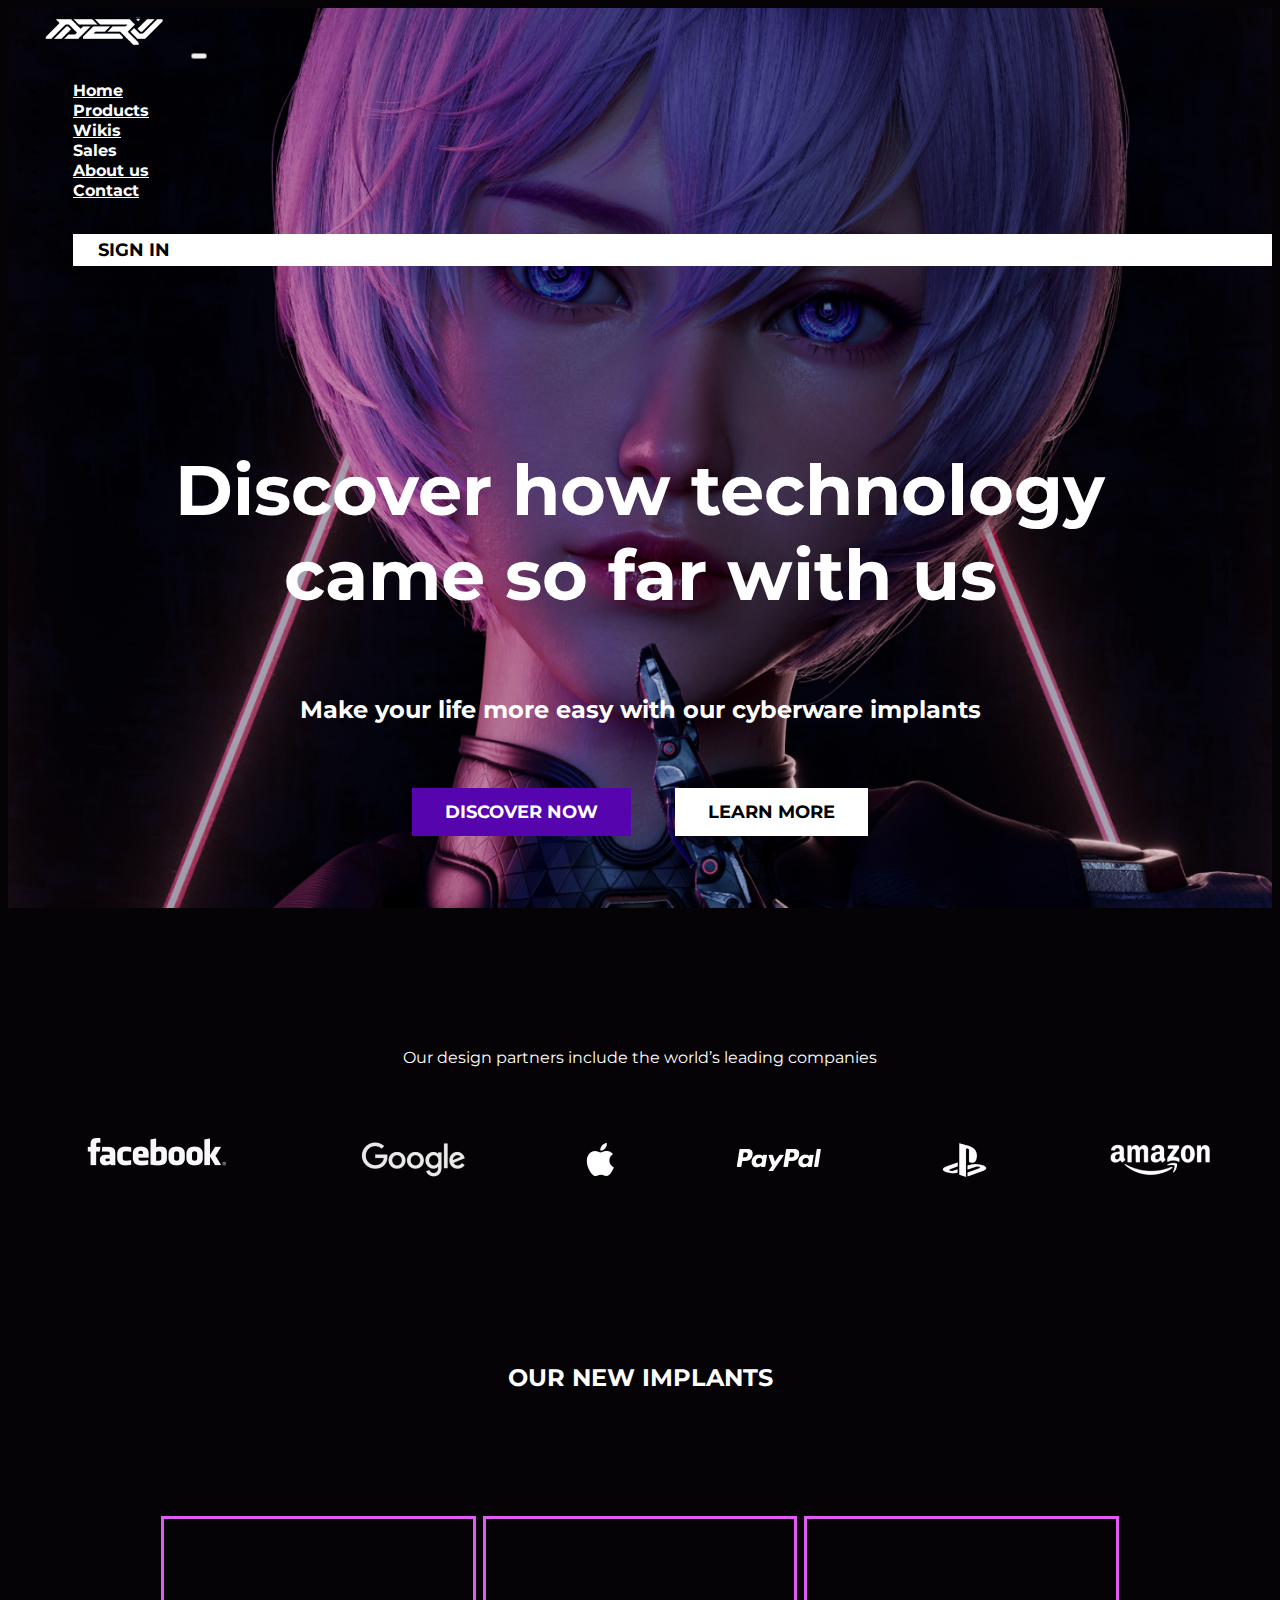
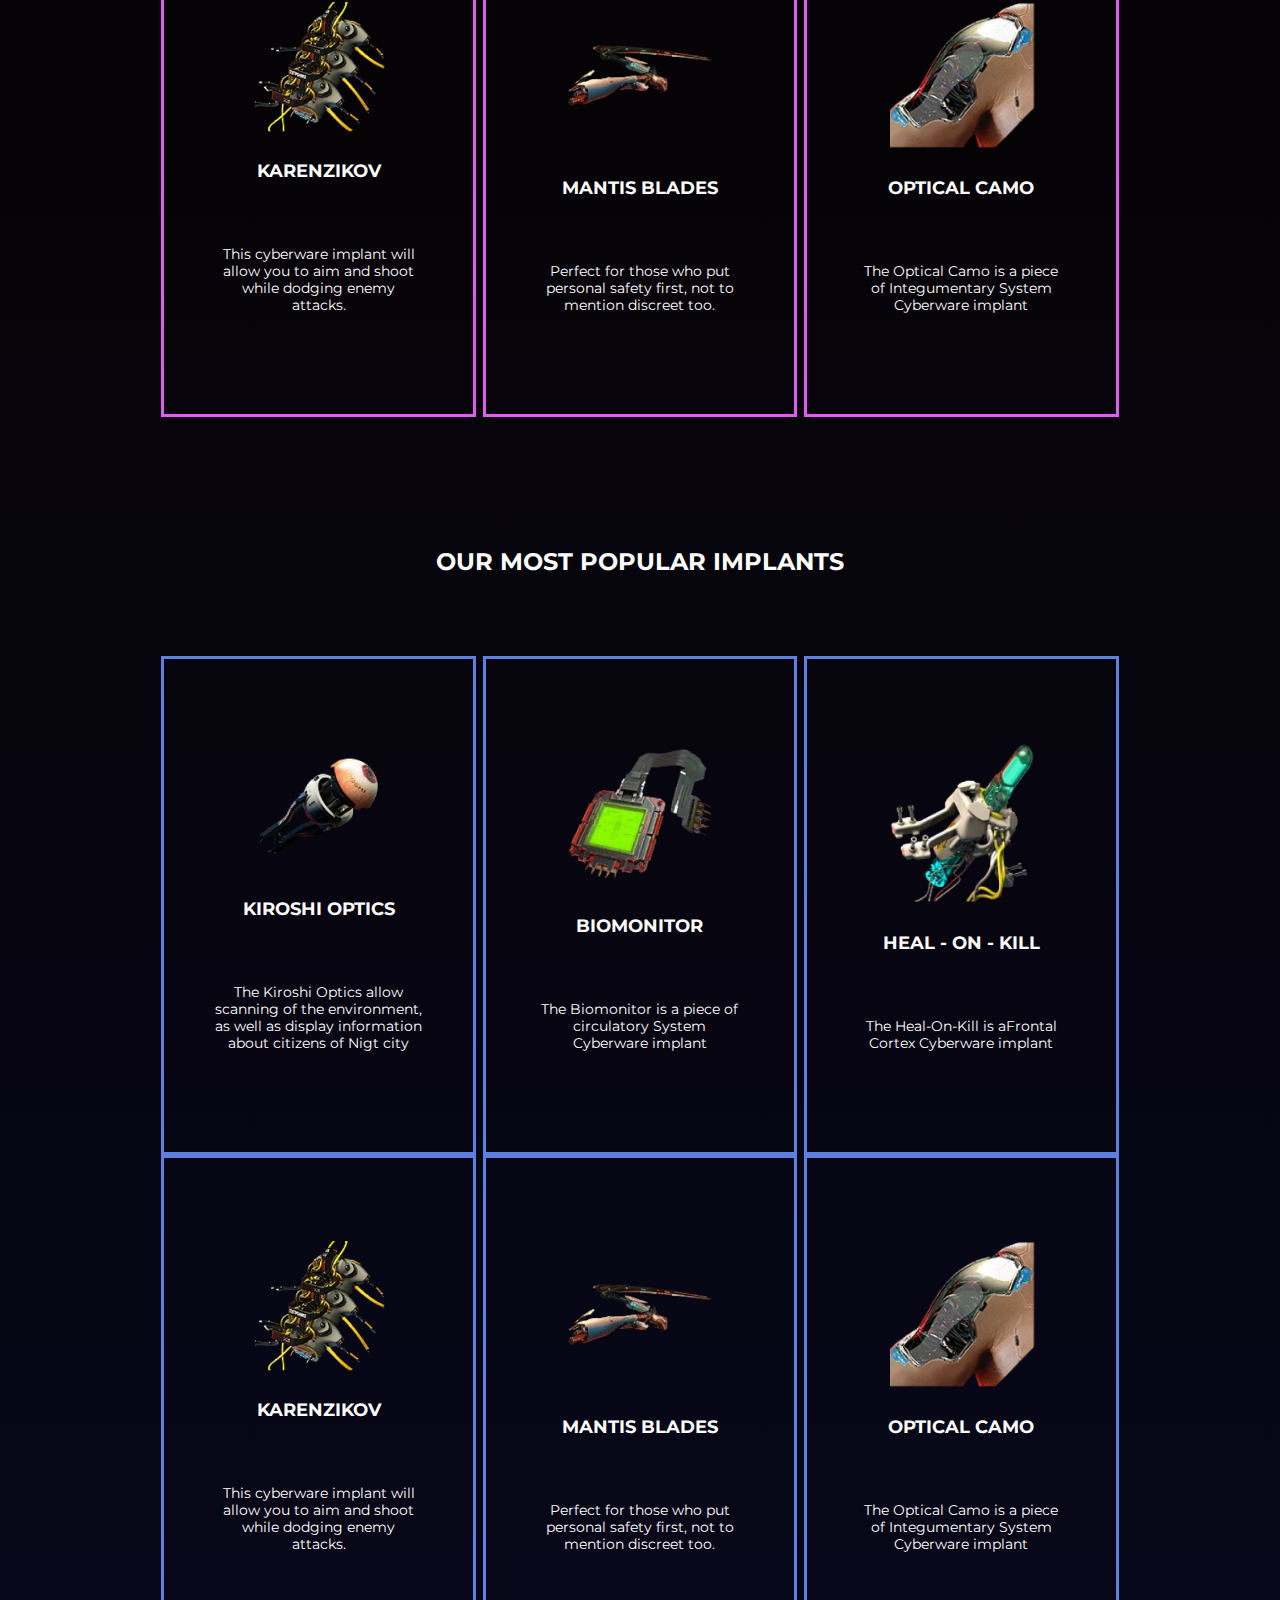
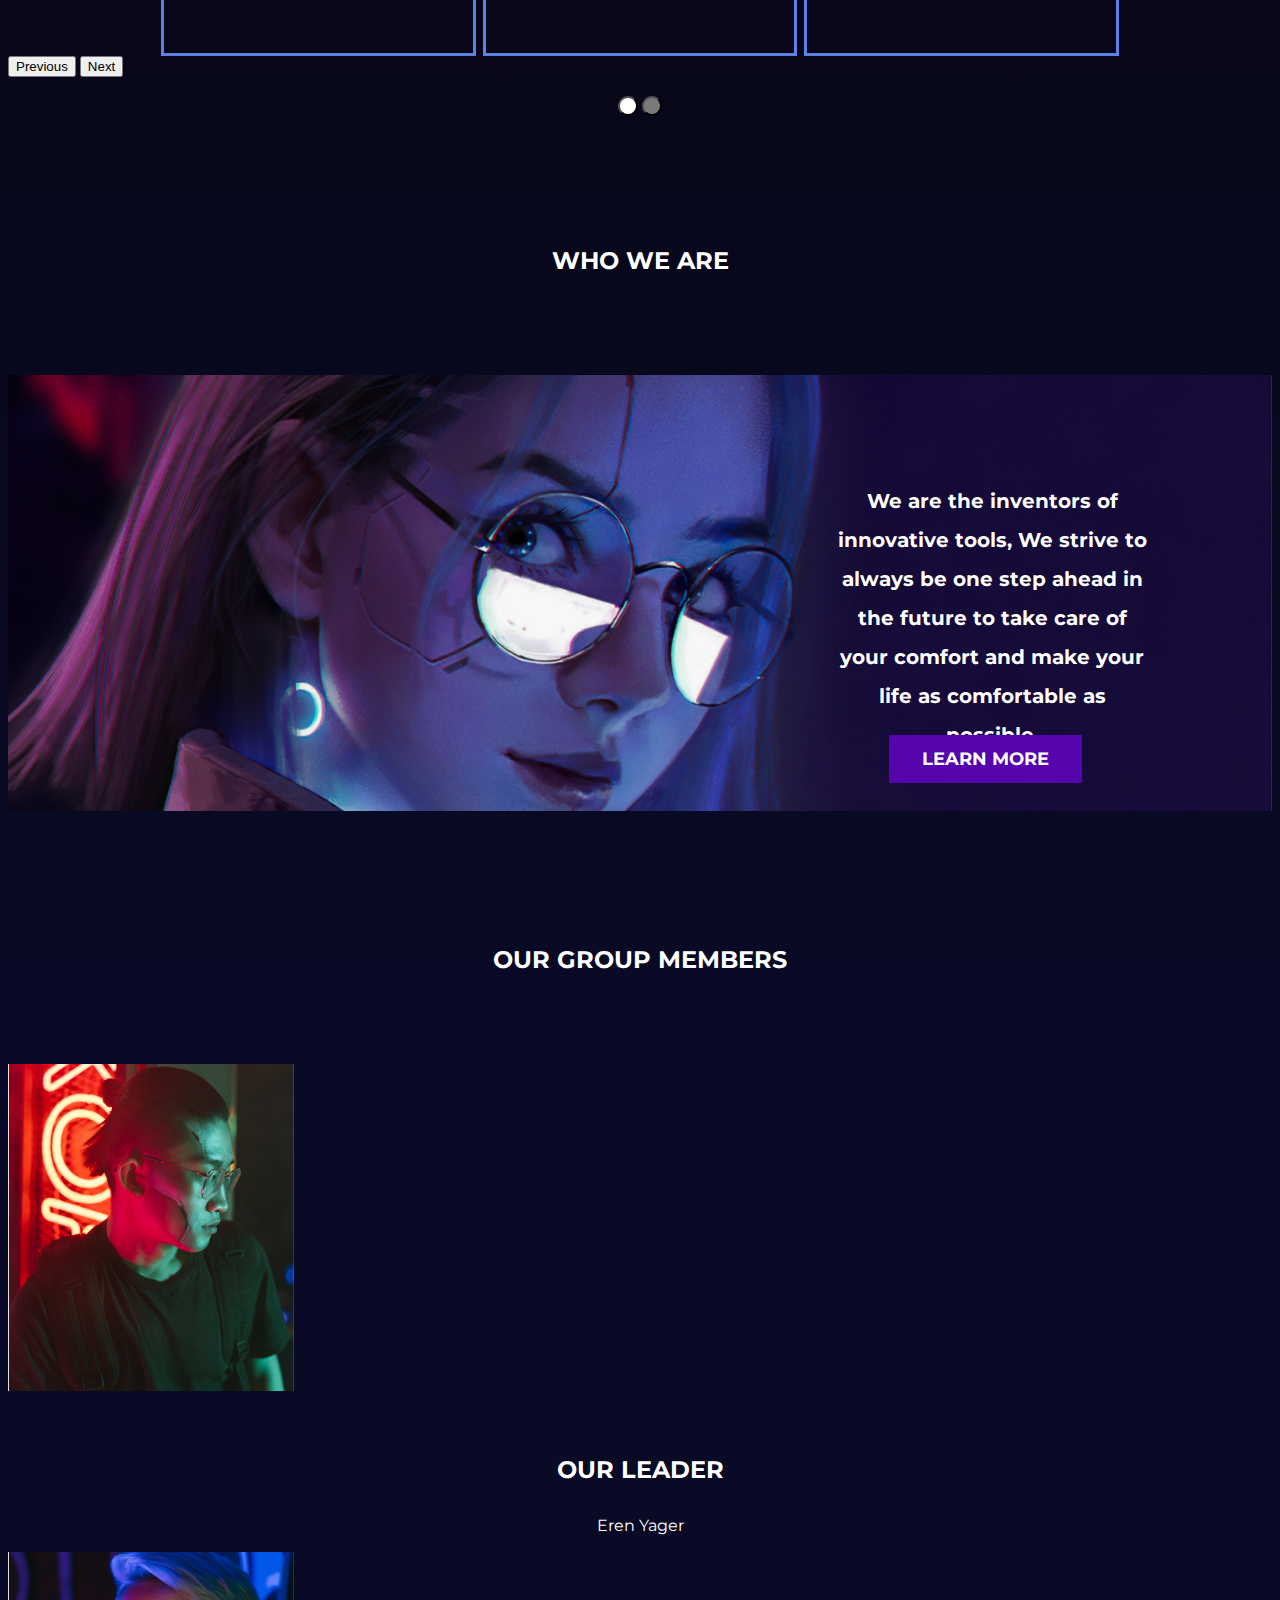
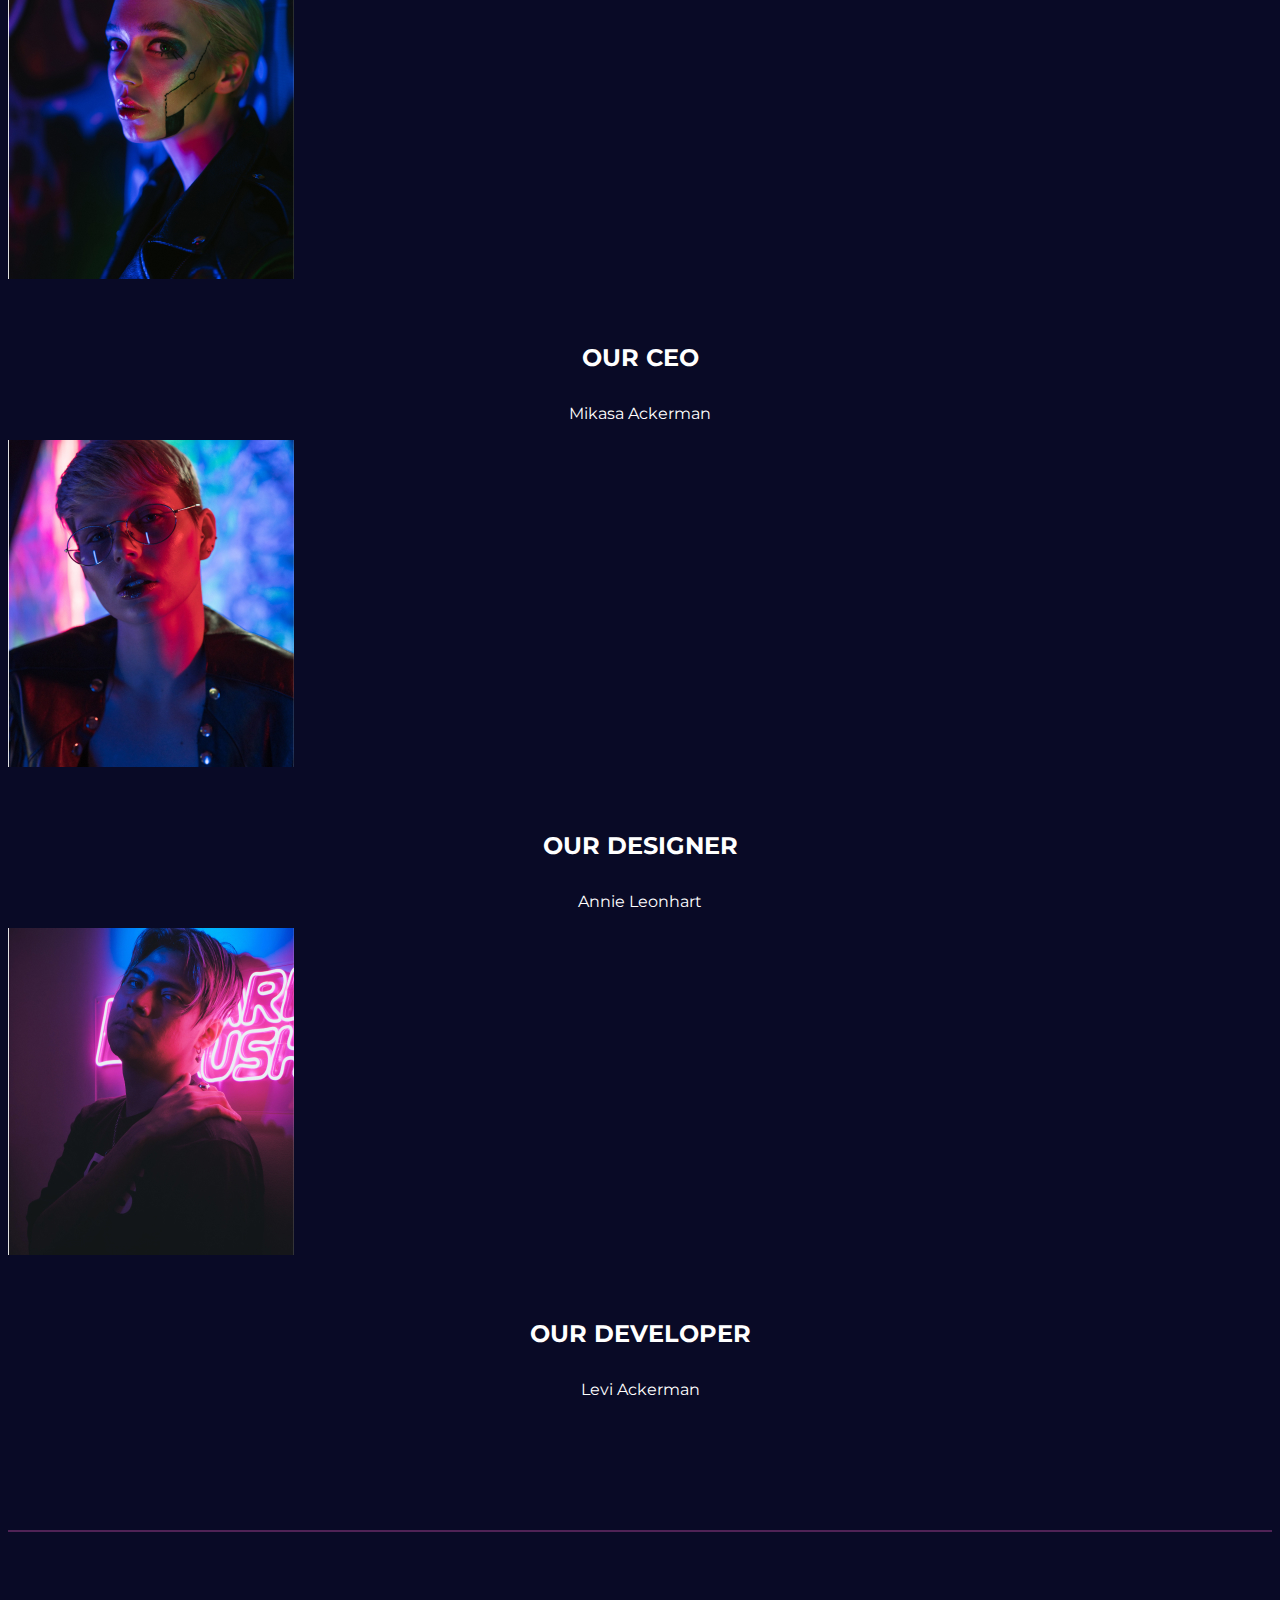
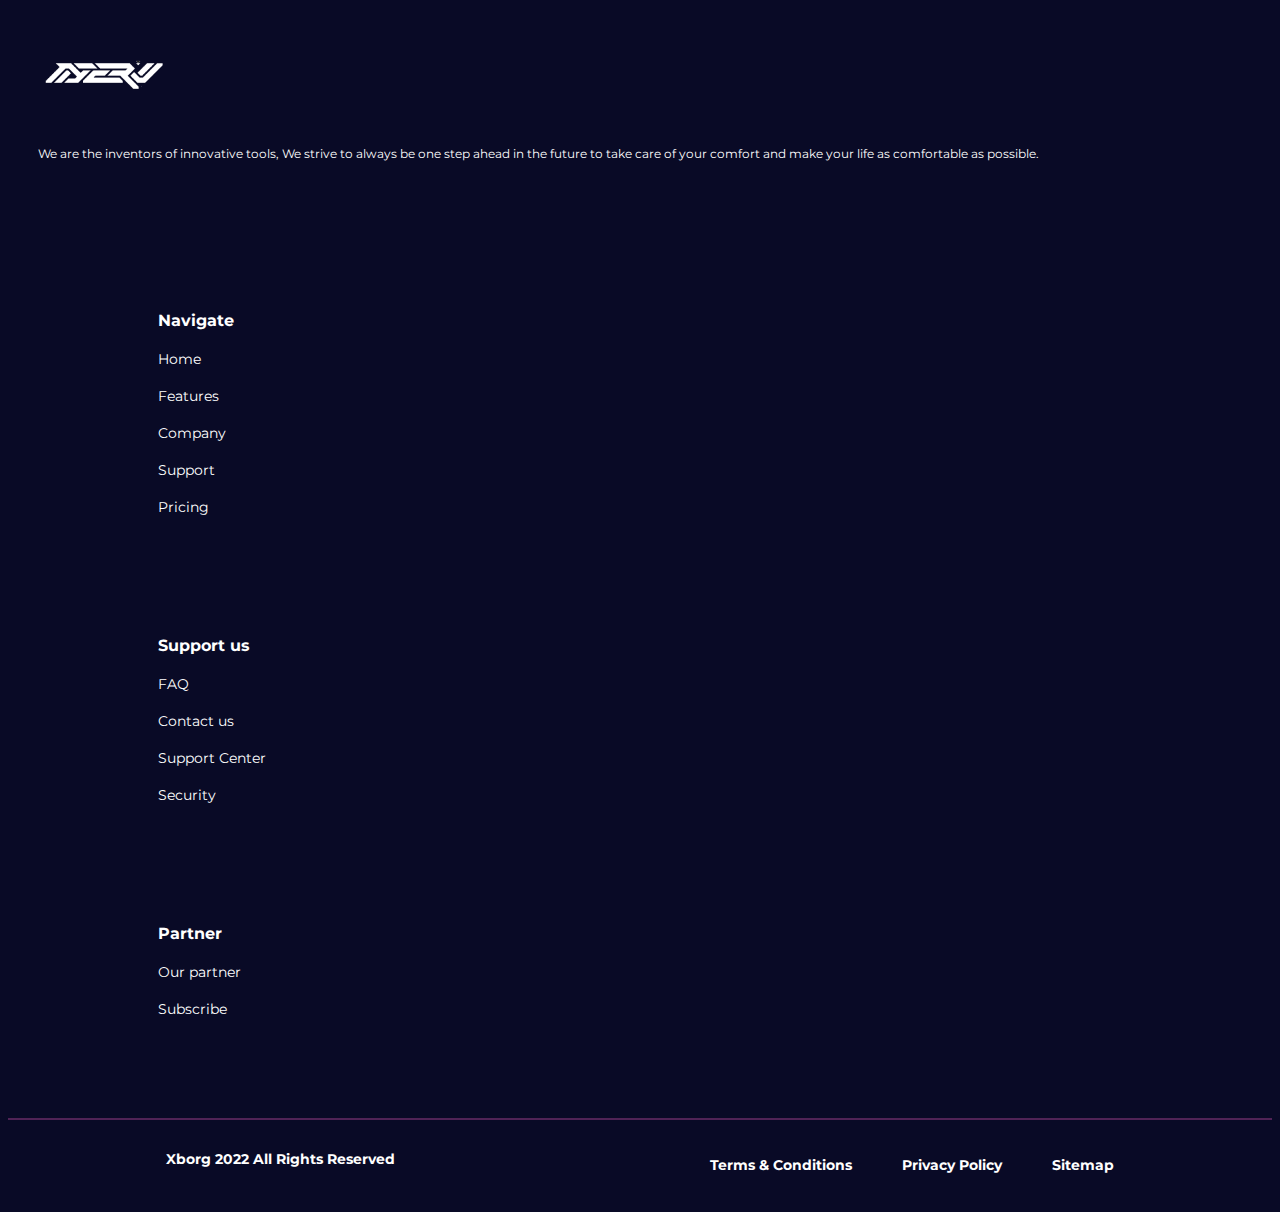
<file: index.html>
<!doctype html>
<html lang="en">
  <head>
    <meta charset="utf-8">
    <meta name="viewport" content="width=device-width, initial-scale=1">
    <title href="img/favicon-16x16.png">Stefanes Nashromi Simon</title>
    <link rel="preconnect" href="https://fonts.googleapis.com"><link rel="preconnect" href="https://fonts.gstatic.com" crossorigin><link href="https://fonts.googleapis.com/css2?family=Montserrat:wght@400;700&display=swap" rel="stylesheet">
    <link href="https://cdn.jsdelivr.net/npm/bootstrap@5.2.3/dist/css/bootstrap.min.css" rel="stylesheet" integrity="sha384-rbsA2VBKQhggwzxH7pPCaAqO46MgnOM80zW1RWuH61DGLwZJEdK2Kadq2F9CUG65" crossorigin="anonymous">
    <link rel="stylesheet" href="style.css">
    <link rel="stylesheet" href="https://cdnjs.cloudflare.com/ajax/libs/font-awesome/6.2.1/css/all.min.css" integrity="sha512-MV7K8+y+gLIBoVD59lQIYicR65iaqukzvf/nwasF0nqhPay5w/9lJmVM2hMDcnK1OnMGCdVK+iQrJ7lzPJQd1w==" crossorigin="anonymous" referrerpolicy="no-referrer" />
  </head>
  <body>

    <!-- navbar -->
    <header>
        <nav class="navbar navbar-expand-lg ">
            <div class="container-fluid navcontainer">
              <img src="img/nerv 1.png" alt="">
              <button class="navbar-toggler" type="button" data-bs-toggle="collapse" data-bs-target="#navbarNav" aria-controls="navbarNav" aria-expanded="false" aria-label="Toggle navigation">
                <span class="navbar-toggler-icon"></span>
              </button>
              <div class="collapse navbar-collapse" id="navbarNav">
                <ul class="navbar-nav">
                  <li class="nav-item">
                    <a class="nav-link " aria-current="page" href="index.html">Home</a>
                  </li>
                  <li class="nav-item">
                    <a class="nav-link" href="#">Products</a>
                  </li>
                  <li class="nav-item">
                    <a class="nav-link" href="#">Wikis</a>
                  </li>
                  <li class="nav-item">
                    <a class="nav-link ">Sales</a>
                  </li>
                  <li class="nav-item">
                    <a class="nav-link" href="about.html">About us</a>
                  </li>
                  <li class="nav-item">
                    <a class="nav-link" href="form.html">Contact</a>
                  </li>
                  <li class=" navicon">
                    <a class="nav-link " href="#"><i class="fa-solid fa-magnifying-glass"></i></a>
                  </li>
                  <li class=" navicon">
                    <a class="nav-link " href="#"><i class="fa-solid fa-cart-shopping"></i></a>
                  </li>
                  <li class="nav-btn">
                    <a class="nav-link" href="#">SIGN IN</a>
                  </li>
                </ul>
              </div>
            </div>
          </nav>

          <!-- navbar end -->

          <div class="content">
            <h1>Discover how technology came so far with us</h1>
            <p>Make your life more easy with our cyberware implants</p>
            <div class="contentbtn">
                          <button type="button" class="now">DISCOVER NOW</button>
            <button type="button" class="more"> LEARN MORE </button>
            </div>


          </div>
    </header>
    
      <div class="smlp">
        <p>Our design partners include the world’s leading companies</p>
      </div>


      <div class="logocontainer">
        <div class="logorow">
          <div class="logocard">
            <img src="img/digital-digital-art-artwoark-illustration-render-portrait-2164367-wallhere 3.png" alt="">
          </div>
          <div class="logocard">
            <img src="img/Google_logo_white_2015 1.png" alt="">
          </div>
          <div class="logocard">
            <img src="img/pngkey 1.png" alt="">
          </div>
          <div class="logocard">
            <img src="img/Paypal-logo-white 1.png" alt="">
          </div>
          <div class="logocard">
            <img src="img/pngkit_ps4-logo-png_117435 1.png" alt="">
          </div>
          <div class="logocard">
            <img src="img/digital-digital-art-artwoark-illustration-render-portrait-2164367-wallhere 4.png" alt="">
          </div>
        </div>
      </div>

      <div class="implants">
        <h3>OUR NEW IMPLANTS</h3>

        <div class=" implantscontainer">
          <div class=" implantsrow">
            <div class=" implantscol">
              <img src="img/Kerenzikov_Icon_CP2077 1.png" alt="">
              <h4>KARENZIKOV</h4>
              <p>This cyberware implant will allow you to aim and shoot while dodging enemy attacks.</p>
            </div>
            <div class=" implantscol">
              <img src="img/Rectangle 27.png" alt="">
              <h4>MANTIS BLADES</h4>
              <p>Perfect for those who put personal safety first, not to mention discreet too.</p>
            </div>
            <div class=" implantscol">
              <img src="img/ezgif-3-b5caabe47a 1.png" alt="">
              <h4>OPTICAL CAMO</h4>
              <p>The Optical Camo is a piece of Integumentary System Cyberware implant</p>
            </div>
          </div>
        </div>
      </div>

      <div class="mostpopular">
        <h1>OUR MOST POPULAR IMPLANTS</h1>

        <div id="carouselExampleControls" class="carousel slide" data-bs-ride="carousel">
          <div class="carousel-inner">
            <div class="carousel-item active">
              <div class="carouselcontainer">
              <div class="carouselrow">
                <div class=" carouselcol">
                <img src="img/ezgif-3-6509bef9f7 1.png" alt="">
                <h4>KIROSHI OPTICS</h4>
                <p>The Kiroshi Optics allow scanning of the environment, as well as display information about citizens of Nigt city</p>
              </div>  
              
              <div class=" carouselcol">
                <img src="img/ezgif-4-b835295e5b 1.png" alt="">
                <h4>BIOMONITOR</h4>
                <p>The Biomonitor is a piece of circulatory System Cyberware implant</p>
              </div>
                <div class=" carouselcol">
                <img src="img/ezgif-4-5ef856a346 1.png" alt="">
                <h4>HEAL - ON - KILL</h4>
                <p>The Heal-On-Kill is aFrontal Cortex Cyberware implant</p>
              </div>
              </div>
              </div>

            </div>
            <div class="carousel-item">
              <div class="carouselcontainer">
                <div class="carouselrow">
                  <div class=" carouselcol">
                  <img src="img/Kerenzikov_Icon_CP2077 1.png" alt="">
                  <h4>KARENZIKOV</h4>
                  <p>This cyberware implant will allow you to aim and shoot while dodging enemy attacks.</p>
                </div>  
                
                <div class=" carouselcol">
                  <img src="img/Rectangle 27.png" alt="">
                  <h4>MANTIS BLADES</h4>
                  <p>Perfect for those who put personal safety first, not to mention discreet too.</p>
                </div>
                  <div class=" carouselcol">
                  <img src="img/ezgif-3-b5caabe47a 1.png" alt="">
                  <h4>OPTICAL CAMO</h4>
                  <p>The Optical Camo is a piece of Integumentary System Cyberware implant</p>
                </div>
                </div>
                </div>
            </div>

            
          </div>
          <button class="carousel-control-prev" type="button" data-bs-target="#carouselExampleControls" data-bs-slide="prev">
            <span class="carousel-control-prev-icon" aria-hidden="true"></span>
            <span class="visually-hidden">Previous</span>
          </button>
          <button class="carousel-control-next" type="button" data-bs-target="#carouselExampleControls" data-bs-slide="next">
            <span class="carousel-control-next-icon" aria-hidden="true"></span>
            <span class="visually-hidden">Next</span>
          </button>
          <div class="roundbtn">
            <button type="button" class="btn btn-primary btn-sm round"></button>
            <button type="button" class="btn btn-secondary btn-sm round2"></button>
          </div>
        </div>

        <div class="weare">
          <h3>WHO WE ARE</h3>
           
          <div class="contenttxt">
            <img src="img/artwork-glasses-glowing-cyberpunk-Cyberpunk-2077-looking-at-viewer-1897613-wallhere 1.jpg" alt="">
            <p>We are the inventors of innovative tools, We strive to always be one step ahead in the future to take care of your comfort and make your life as comfortable as possible.</p>
            <a href="https://www.cyberpunk.net/ge/en/">LEARN MORE</a>
          </div>
        </div>


        <div class="group">
          <h3>OUR GROUP MEMBERS</h3>

          <div class="container imgcontainer">
            <div class="row ">
              <div class="col-lg-3 col-md-6">
                <div class="card imgcard"  >
                  <img src="img/Rectangle 36.jpg" class="card-img-top" alt="...">
                  <div class="card-body">
                    <h4>OUR LEADER</h4>
                    <p>Eren Yager</p>
                  </div>
                </div>
              </div>
              <div class="col-lg-3 col-md-6">
                <div class="card imgcard" >
                  <img src="img/Rectangle 37.jpg" class="card-img-top" alt="...">
                  <div class="card-body">
                    <h4>OUR CEO</h4>
                    <p>Mikasa Ackerman</p>
                  </div>
                </div>
              </div>
              <div class="col-lg-3 col-md-6">
                <div class="card imgcard" >
                  <img src="img/Rectangle 38.jpg" class="card-img-top" alt="...">
                  <div class="card-body">
                    <h4>OUR DESIGNER</h4>
                    <p>Annie Leonhart</p>
                  </div>
                </div>
              </div>
              <div class="col-lg-3 col-md-6">
                <div class="card imgcard" >
                  <img src="img/Rectangle 39.jpg" class="card-img-top" alt="...">
                  <div class="card-body">
                    <h4>OUR DEVELOPER</h4>
                    <p>Levi Ackerman</p>
                  </div>
                </div>
              </div>
            </div>
          </div>
        </div>

<footer>
  <div class="container">
    <div class="row ">
      <div class="col-lg-4 col-md-6 nervcol">
<img src="img/nerv 1.png" alt="">
<p>We are the inventors of innovative tools, We strive to always be one step ahead in the future to take care of your comfort and make your life as comfortable as possible.</p>
<div class="socials">
  <a href=""><i class="fa-brands fa-facebook"></i></a>
  <a href=""><i class="fa-brands fa-instagram"></i></a>
  <a href=""><i class="fa-brands fa-twitter"></i></a>
</div>
      </div>
      <div class="col-lg-8 col-md-6 contactcol">
        <div class="container">
          <div class="row">
            <div class="col-4 infocol">
             <div class="bold">
              <a href="" >Navigate</a>
             </div> 
            
                
                <a href="index.html">Home</a>
                <a href="">Features</a>
                <a href="">Company</a>
                <a href="">Support</a>
                <a href="">Pricing</a>
              
            </div>
            <div class="col-4 infocol">
              <div class="bold">
                <a href="" >Support us</a>
              </div>
              
                
                <a href="">FAQ</a>
                <a href="">Contact us</a>
                <a href="">Support Center</a>
                <a href="">Security</a>
              
            </div>
            <div class="col-4 infocol">
              <div class="bold">
                <a href="" >Partner</a>
              </div> 
              
                
                <a href="">Our partner</a>
                <a href="">Subscribe</a>
              
            </div>
          </div>
        </div>
      </div>
    </div>
  </div>
</footer>
<div class="footernav">
  <div class="rights">
    <a href="">Xborg 2022 All Rights Reserved</a>
  </div>
  <div class="side">
    <a href="">Terms & Conditions</a>
    <a href="">Privacy Policy </a>
    <a href="">Sitemap</a>
  </div>
</div>

  




    <script src="https://cdn.jsdelivr.net/npm/bootstrap@5.2.3/dist/js/bootstrap.bundle.min.js" integrity="sha384-kenU1KFdBIe4zVF0s0G1M5b4hcpxyD9F7jL+jjXkk+Q2h455rYXK/7HAuoJl+0I4" crossorigin="anonymous"></script>
  </body>
</html>
</file>
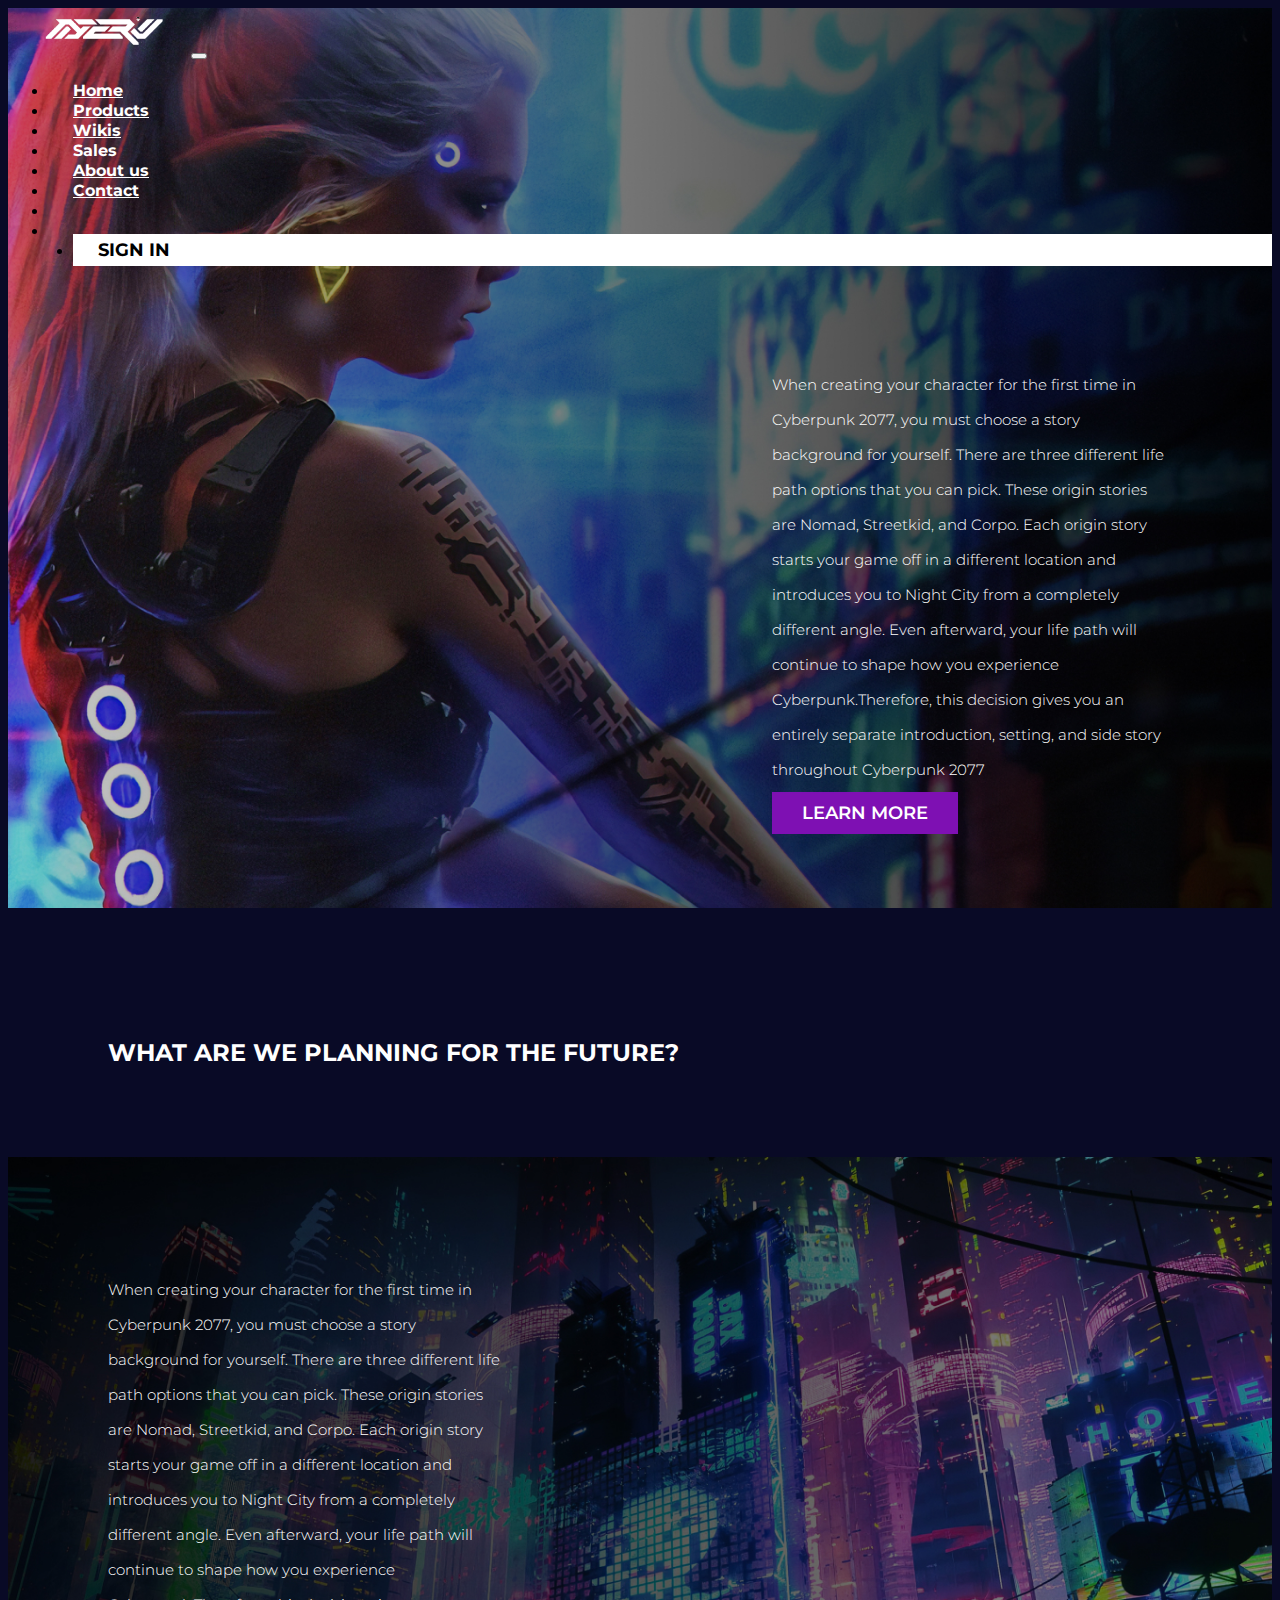
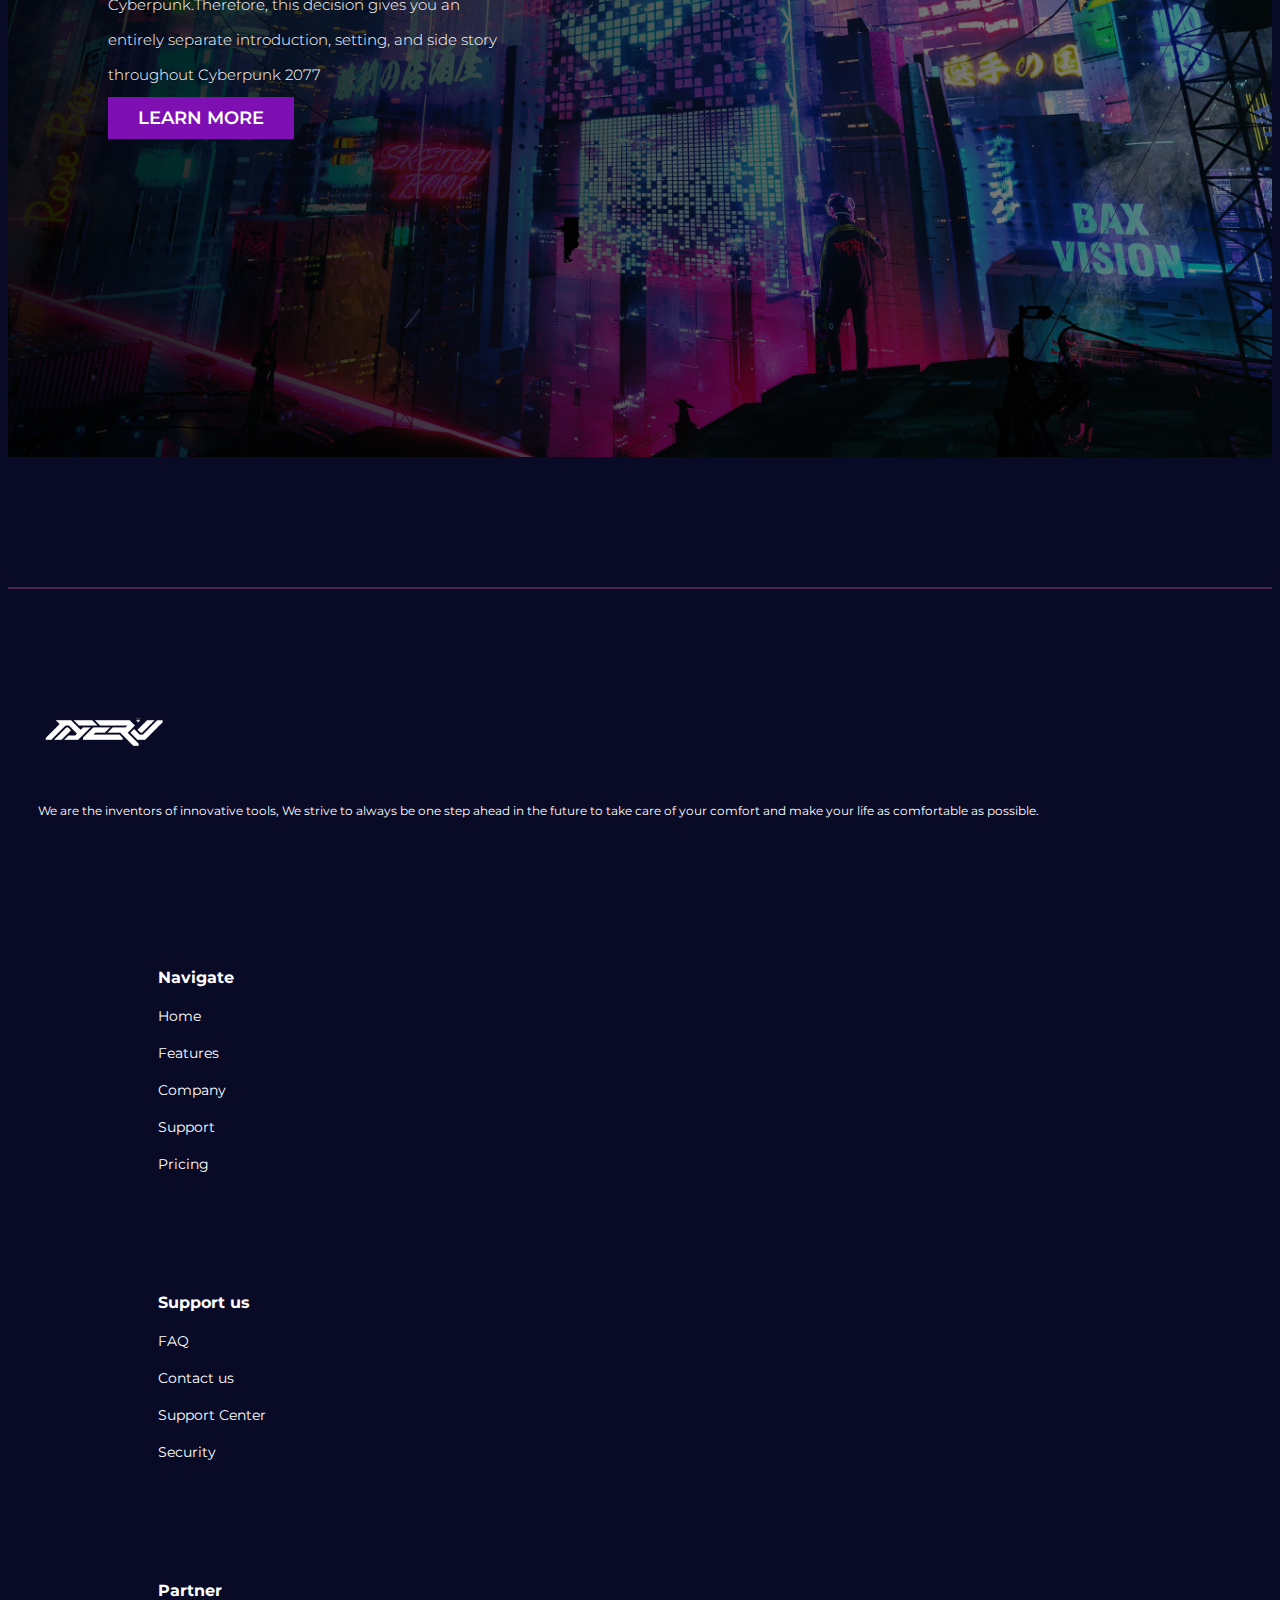
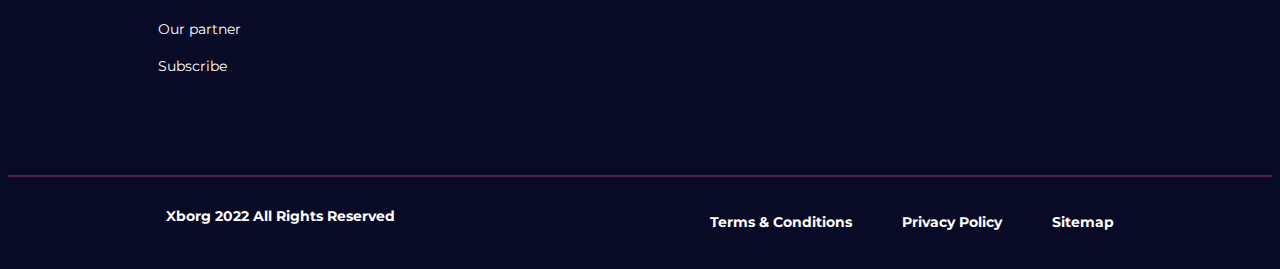
<file: about.html>
<!doctype html>
<html lang="en">
  <head>
    <meta charset="utf-8">
    <meta name="viewport" content="width=device-width, initial-scale=1">
    <title>About</title>
    <link rel="preconnect" href="https://fonts.googleapis.com"><link rel="preconnect" href="https://fonts.gstatic.com" crossorigin><link href="https://fonts.googleapis.com/css2?family=Montserrat:wght@400;700&family=Roboto&display=swap" rel="stylesheet">
    <link href="https://cdn.jsdelivr.net/npm/bootstrap@5.2.3/dist/css/bootstrap.min.css" rel="stylesheet" integrity="sha384-rbsA2VBKQhggwzxH7pPCaAqO46MgnOM80zW1RWuH61DGLwZJEdK2Kadq2F9CUG65" crossorigin="anonymous">
    <link rel="stylesheet" href="https://cdnjs.cloudflare.com/ajax/libs/font-awesome/6.2.1/css/all.min.css" integrity="sha512-MV7K8+y+gLIBoVD59lQIYicR65iaqukzvf/nwasF0nqhPay5w/9lJmVM2hMDcnK1OnMGCdVK+iQrJ7lzPJQd1w==" crossorigin="anonymous" referrerpolicy="no-referrer" />
    <link rel="stylesheet" href="about.css">
  </head>
  <body>
    
    <header>

        <nav class="navbar navbar-expand-lg ">
            <div class="container-fluid navcontainer">
              <img src="img/nerv 1.png" alt="">
              <button class="navbar-toggler" type="button" data-bs-toggle="collapse" data-bs-target="#navbarNav" aria-controls="navbarNav" aria-expanded="false" aria-label="Toggle navigation">
                <span class="navbar-toggler-icon"></span>
              </button>
              <div class="collapse navbar-collapse" id="navbarNav">
                <ul class="navbar-nav">
                  <li class="nav-item">
                    <a class="nav-link " aria-current="page" href="index.html">Home</a>
                  </li>
                  <li class="nav-item">
                    <a class="nav-link" href="#">Products</a>
                  </li>
                  <li class="nav-item">
                    <a class="nav-link" href="#">Wikis</a>
                  </li>
                  <li class="nav-item">
                    <a class="nav-link ">Sales</a>
                  </li>
                  <li class="nav-item">
                    <a class="nav-link" href="#">About us</a>
                  </li>
                  <li class="nav-item">
                    <a class="nav-link" href="form.html">Contact</a>
                  </li>
                  <li class=" navicon">
                    <a class="nav-link " href="#"><i class="fa-solid fa-magnifying-glass"></i></a>
                  </li>
                  <li class=" navicon">
                    <a class="nav-link " href="#"><i class="fa-solid fa-cart-shopping"></i></a>
                  </li>
                  <li class="nav-btn">
                    <a class="nav-link" href="#">SIGN IN</a>
                  </li>
                </ul>
              </div>
            </div>
          </nav>
<div class="headcontainer">
  <div class="headcontent">
    <p>When creating your character for the first time in Cyberpunk 2077, you must choose a story background for yourself. There are three different life path options that you can pick. These origin stories are Nomad, Streetkid, and Corpo. Each origin story starts your game off in a different location and introduces you to Night City from a completely different angle. Even afterward, your life path will continue to shape how you experience Cyberpunk.Therefore, this decision gives you an entirely separate introduction, setting, and side story throughout Cyberpunk 2077</p>
    <a href="https://www.cyberpunk.net/ge/en/">LEARN MORE</a>
</div>  
</div>

    </header>

    <div class="plandiv">
        <h3>What are we planning for the future?</h3>
    </div>

    <div class="futurediv">
        <div class="leftcontainer">
            <div class="leftcontent">
              <p>When creating your character for the first time in Cyberpunk 2077, you must choose a story background for yourself. There are three different life path options that you can pick. These origin stories are Nomad, Streetkid, and Corpo. Each origin story starts your game off in a different location and introduces you to Night City from a completely different angle. Even afterward, your life path will continue to shape how you experience Cyberpunk.Therefore, this decision gives you an entirely separate introduction, setting, and side story throughout Cyberpunk 2077</p>
              <a href="https://www.cyberpunk.net/ge/en/">LEARN MORE</a>
          </div>  
          </div>
    </div>
        <footer>
          <div class="container">
          <div class="row ">
            <div class="col-lg-4 col-md-6 nervcol">
          <img src="img/nerv 1.png" alt="">
          <p>We are the inventors of innovative tools, We strive to always be one step ahead in the future to take care of your comfort and make your life as comfortable as possible.</p>
          <div class="socials">
          <a href=""><i class="fa-brands fa-facebook"></i></a>
          <a href=""><i class="fa-brands fa-instagram"></i></a>
          <a href=""><i class="fa-brands fa-twitter"></i></a>
         </div>
            </div>
            <div class="col-lg-8 col-md-6 contactcol">
              <div class="container">
                <div class="row">
                  <div class="col-4 infocol">
                   <div class="bold">
                    <a href="" >Navigate</a>
                   </div> 
                  
                      
                      <a href="index.html">Home</a>
                      <a href="">Features</a>
                      <a href="">Company</a>
                      <a href="">Support</a>
                      <a href="">Pricing</a>
                    
                  </div>
                  <div class="col-4 infocol">
                    <div class="bold">
                      <a href="" >Support us</a>
                    </div>
                    
                      
                      <a href="">FAQ</a>
                      <a href="">Contact us</a>
                      <a href="">Support Center</a>
                      <a href="">Security</a>
                    
                  </div>
                  <div class="col-4 infocol">
                    <div class="bold">
                      <a href="" >Partner</a>
                    </div> 
                    
                      
                      <a href="">Our partner</a>
                      <a href="">Subscribe</a>
                    
                  </div>
                </div>
              </div>
            </div>
          </div>
         </div>
      </footer>
      <div class="footernav">
        <div class="rights">
          <a href="">Xborg 2022 All Rights Reserved</a>
        </div>
        <div class="side">
          <a href="">Terms & Conditions</a>
          <a href="">Privacy Policy </a>
          <a href="">Sitemap</a>
        </div>
      </div>




    <script src="https://cdn.jsdelivr.net/npm/bootstrap@5.2.3/dist/js/bootstrap.bundle.min.js" integrity="sha384-kenU1KFdBIe4zVF0s0G1M5b4hcpxyD9F7jL+jjXkk+Q2h455rYXK/7HAuoJl+0I4" crossorigin="anonymous"></script>
  </body>
</html>
</file>
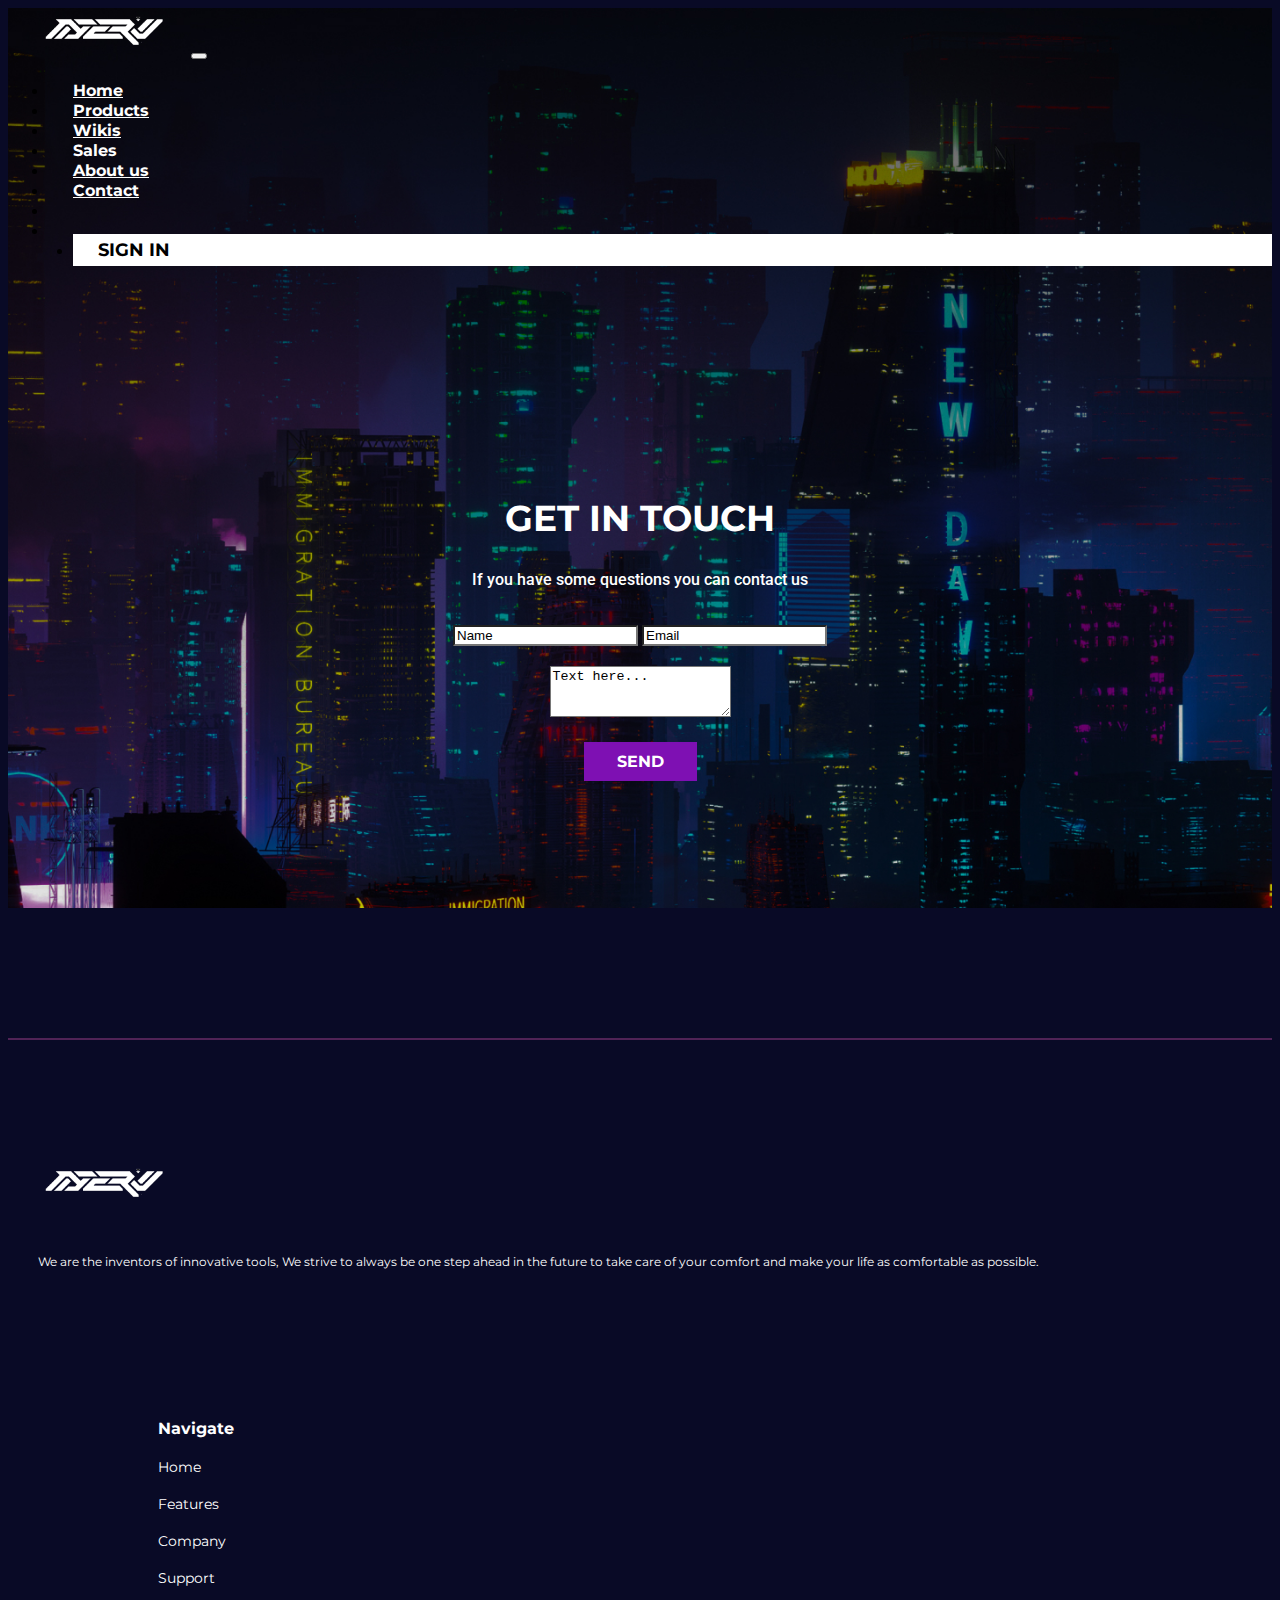
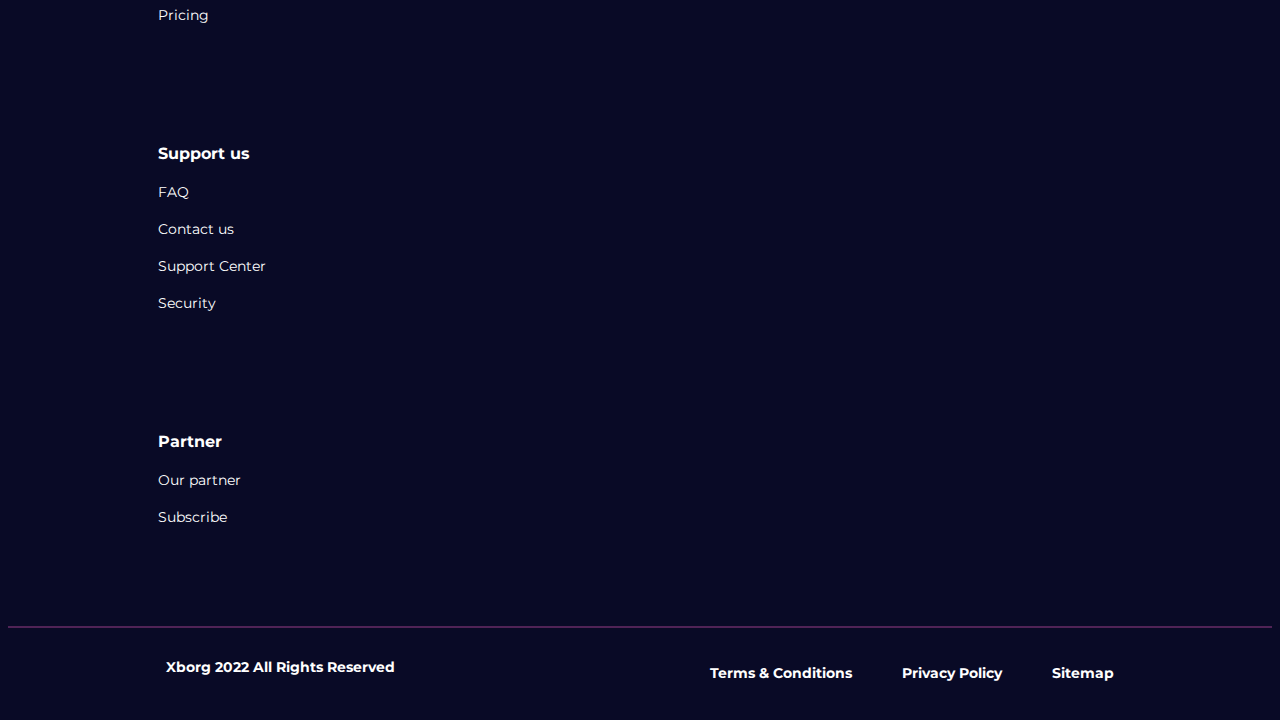
<file: form.html>
<!doctype html>
<html lang="en">
  <head>
    <meta charset="utf-8">
    <meta name="viewport" content="width=device-width, initial-scale=1">
    <title>Form</title>
    <link rel="preconnect" href="https://fonts.googleapis.com"><link rel="preconnect" href="https://fonts.gstatic.com" crossorigin><link href="https://fonts.googleapis.com/css2?family=Montserrat:wght@400;700&family=Roboto&display=swap" rel="stylesheet">
    <link href="https://cdn.jsdelivr.net/npm/bootstrap@5.2.3/dist/css/bootstrap.min.css" rel="stylesheet" integrity="sha384-rbsA2VBKQhggwzxH7pPCaAqO46MgnOM80zW1RWuH61DGLwZJEdK2Kadq2F9CUG65" crossorigin="anonymous">
    <link rel="stylesheet" href="https://cdnjs.cloudflare.com/ajax/libs/font-awesome/6.2.1/css/all.min.css" integrity="sha512-MV7K8+y+gLIBoVD59lQIYicR65iaqukzvf/nwasF0nqhPay5w/9lJmVM2hMDcnK1OnMGCdVK+iQrJ7lzPJQd1w==" crossorigin="anonymous" referrerpolicy="no-referrer" />
    <link rel="stylesheet" href="form.css">
  </head>
  <body>
    
    <header>

        <nav class="navbar navbar-expand-lg ">
            <div class="container-fluid navcontainer">
              <img src="img/nerv 1.png" alt="">
              <button class="navbar-toggler" type="button" data-bs-toggle="collapse" data-bs-target="#navbarNav" aria-controls="navbarNav" aria-expanded="false" aria-label="Toggle navigation">
                <span class="navbar-toggler-icon"></span>
              </button>
              <div class="collapse navbar-collapse" id="navbarNav">
                <ul class="navbar-nav">
                  <li class="nav-item">
                    <a class="nav-link " aria-current="page" href="index.html">Home</a>
                  </li>
                  <li class="nav-item">
                    <a class="nav-link" href="#">Products</a>
                  </li>
                  <li class="nav-item">
                    <a class="nav-link" href="#">Wikis</a>
                  </li>
                  <li class="nav-item">
                    <a class="nav-link ">Sales</a>
                  </li>
                  <li class="nav-item">
                    <a class="nav-link" href="about.html">About us</a>
                  </li>
                  <li class="nav-item">
                    <a class="nav-link" href="form.html">Contact</a>
                  </li>
                  <li class=" navicon">
                    <a class="nav-link " href="#"><i class="fa-solid fa-magnifying-glass"></i></a>
                  </li>
                  <li class=" navicon">
                    <a class="nav-link " href="#"><i class="fa-solid fa-cart-shopping"></i></a>
                  </li>
                  <li class="nav-btn">
                    <a class="nav-link" href="#">SIGN IN</a>
                  </li>
                </ul>
              </div>
            </div>
          </nav>

          <div class="formcontainer">
                      <div class="formcontent">
            <h2>GET IN TOUCH</h2>
            <p>If you have some questions you can contact  us</p>

            <input class="form-control" type="text" placeholder="Name" aria-label="default input example">
            <input class="form-control" type="text" placeholder="Email" aria-label="default input example">
            <div class="mb-3">
                <textarea class="form-control textform" placeholder="Text here..." id="exampleFormControlTextarea1" rows="3"></textarea>
              </div>
              <a href="">SEND</a>

          </div>
          </div>



    </header>

        <footer>
        <div class="container">
          <div class="row ">
            <div class="col-lg-4 col-md-6 nervcol">
      <img src="img/nerv 1.png" alt="">
      <p>We are the inventors of innovative tools, We strive to always be one step ahead in the future to take care of your comfort and make your life as comfortable as possible.</p>
      <div class="socials">
        <a href=""><i class="fa-brands fa-facebook"></i></a>
        <a href=""><i class="fa-brands fa-instagram"></i></a>
        <a href=""><i class="fa-brands fa-twitter"></i></a>
      </div>
            </div>
            <div class="col-lg-8 col-md-6 contactcol">
              <div class="container">
                <div class="row">
                  <div class="col-4 infocol">
                   <div class="bold">
                    <a href="" >Navigate</a>
                   </div> 
                  
                      
                      <a href="index.html">Home</a>
                      <a href="">Features</a>
                      <a href="">Company</a>
                      <a href="">Support</a>
                      <a href="">Pricing</a>
                    
                  </div>
                  <div class="col-4 infocol">
                    <div class="bold">
                      <a href="" >Support us</a>
                    </div>
                    
                      
                      <a href="">FAQ</a>
                      <a href="">Contact us</a>
                      <a href="">Support Center</a>
                      <a href="">Security</a>
                    
                  </div>
                  <div class="col-4 infocol">
                    <div class="bold">
                      <a href="" >Partner</a>
                    </div> 
                    
                      
                      <a href="">Our partner</a>
                      <a href="">Subscribe</a>
                    
                  </div>
                </div>
              </div>
            </div>
          </div>
        </div>
      </footer>
      <div class="footernav">
        <div class="rights">
          <a href="">Xborg 2022 All Rights Reserved</a>
        </div>
        <div class="side">
          <a href="">Terms & Conditions</a>
          <a href="">Privacy Policy </a>
          <a href="">Sitemap</a>
        </div>
      </div>




    <script src="https://cdn.jsdelivr.net/npm/bootstrap@5.2.3/dist/js/bootstrap.bundle.min.js" integrity="sha384-kenU1KFdBIe4zVF0s0G1M5b4hcpxyD9F7jL+jjXkk+Q2h455rYXK/7HAuoJl+0I4" crossorigin="anonymous"></script>
  </body>
</html>
</file>
<file: style.css>
body{
    background: linear-gradient(180deg, #060307 23.04%, #090A26 55.93%);
}

header{
height: 100vh;
background:url(img/Zhang-Yiwei-CGI-women-short-hair-purple-hair-blue-eyes-2185487-wallhere\ 1.png);
background-size: cover;
background-position: center;
}
.navbar{
    background: transparent;

}
.navcontainer{
    max-width: 1390px;
}
.navbar-collapse {
    align-items: center;
    justify-content: flex-end;
    margin-top: 21px;
}
.nav-link{
font-family: 'Montserrat';
font-weight: 700;
font-size: 16px;
line-height: 20px;
color: #FFFFFF;
}
.nav-item{
    padding-left: 25px;
    padding-right: 25px;
}
.nav-btn{
    background-color: #FFFFFF;
    padding: 5px 25px;
    margin-top: -7px;
    margin-left: 25px;
}
.nav-btn a{
    text-decoration: none;
    font-family: 'Montserrat';
font-weight: 700;
font-size: 18px;
line-height: 22px;
color: #000000;
}
@media (max-width:1170px){
    .nav-item{
        padding-left: 10px;
        padding-right: 10px;
    }
}
.content{
    display: flex;
    flex-direction: column;
    align-items: center;
margin-top: 135px;
}
.content h1{
    max-width: 1100px;
    font-family: 'Montserrat';
font-weight: 700;
font-size: 70px;
line-height: 85px;
text-align: center;
color: #FFFFFF;

}
@media (max-width:900px){
    .content h1{
        font-size: 50px;
        line-height: 50px;
    }
}
.content p{
    font-family: 'Montserrat';
    font-style: normal;
    font-weight: 700;
    font-size: 24px;
    line-height: 29px;
    text-align: center;
    
    color: #FFFFFF;
    margin-top: 30px;
}
.contentbtn{
    margin-top: 40px;
}
.now{
    padding: 13px 33px;
    background-color: #5604AD;
    font-family: 'Montserrat';
font-style: normal;
font-weight: 700;
font-size: 18px;
line-height: 22px;
color: #FFFFFF;
margin-right: 40px;
border: none;
}
.more{
    padding: 13px 33px;
    background-color: #FFFFFF;
    font-family: 'Montserrat';
font-style: normal;
font-weight: 700;
font-size: 18px;
line-height: 22px;
color: #000000;
border: none;
}
@media (max-width:800px){
    .now{
     margin-right: 5px;
    }
}
@media (max-width:440px){
    .now{
        margin-left: 10px;
    }
    .more{
        margin-top: 10px;
        margin-left: 10px;
    }
    .contentbtn{
    margin-top: 20px;
}
}


.smlp{
    text-align: center;
    font-family: 'Montserrat';
font-style: normal;
font-weight: 400;
font-size: 16px;
line-height: 20px;
color: #FFFFFF;
padding-top: 124px;
}
.logocontainer{
    width: 100%;
    padding-bottom: 100px;
}
.logorow{
    display: flex;
    flex-wrap: wrap;
    justify-content: space-around;
    align-items: center;
}
@media (max-width:600px){
    .logocontainer{
        width: 50%;
        margin: auto;
    }

}
@media (max-width:768px){
    .logorow{
        flex-direction: column;
    }
    .logocard{
        padding-top: 20px;
    }

}
.implants h3{
    font-family: 'Montserrat';
font-style: normal;
font-weight: 700;
font-size: 24px;
line-height: 29px;
text-align: center;
color: #FFFFFF;
padding-bottom: 100px;
}
.implantscontainer{
    margin: auto;
}
.implantsrow{
    display: flex;
    justify-content: space-around;
    margin-left: 150px;
    margin-right: 150px;
    flex-wrap: wrap;
}
.implantscol{
    text-align: center;
    display: flex;
    flex-direction: column;
    justify-content: space-around;
    align-items: center;
    border: 3px solid #E15CF2;
    width: 32%;



}
.implantscol img{
    width: 50%;
    height: 50%;
    object-fit: cover;
    margin-top: 70px;
}
.implantscol h4{
    font-family: 'Montserrat';
font-style: normal;
font-weight: 700;
font-size: 18px;
line-height: 22px;
color: #FFFFFF;
margin-top: 15px;
}
.implantscol p{
    font-family: 'Montserrat';
font-style: normal;
font-weight: 400;
font-size: 14px;
line-height: 17px;
text-align: center;
color: #FFFFFF;
margin-top: 40px;
margin-bottom: 100px;
max-width: 68%;
}

@media (max-width:992px){
    .implantscol{
    width: 100%;
    margin-top: 20px;
    }
    .implantsrow{
        margin-left: 10px;
        margin-right: 10px;
    }
}
.mostpopular h1{
    font-family: 'Montserrat';
font-style: normal;
font-weight: 700;
font-size: 24px;
line-height: 29px;
color: #FFFFFF;
text-align: center;
margin-top: 130px;
margin-bottom: 80px;
}
.carouselcontainer{
    margin: auto;
}
.carouselrow{
    display: flex;
    justify-content: space-around;
    margin-left: 150px;
    margin-right: 150px;
}
.carouselcol{
    text-align: center;
    display: flex;
    flex-direction: column;
    justify-content: space-around;
    align-items: center;
    border: 3px solid #5C81E3;
    width: 32%;

}
@media  (max-width:992px){
    .carouselcol:not(:first-child){
        display: none;
    }
    .carouselcol{
        width: 100%;

    }
    .carouselrow{
        width: 100%;
        margin-left: 0;
    }

}

.carouselcol img{
    width: 50%;
    height: 50%;
    object-fit: cover;
    margin-top: 70px;
}
.carouselcol h4{
    font-family: 'Montserrat';
font-style: normal;
font-weight: 700;
font-size: 18px;
line-height: 22px;
color: #FFFFFF;
margin-top: 15px;
}
.carouselcol p{
    font-family: 'Montserrat';
font-style: normal;
font-weight: 400;
font-size: 14px;
line-height: 17px;
text-align: center;
color: #FFFFFF;
margin-top: 40px;
margin-bottom: 100px;
max-width: 68%;
}
.roundbtn{
    text-align: center;
    margin-top: 15px;
}
.round{
    padding: 8px;
    border-radius: 50%;
    background-color: #FFFFFF;
}
.round2{
    padding: 8px;
    border-radius: 50%;
    background-color: #7A7A7A;
}

.weare h3{
    font-family: 'Montserrat';
font-style: normal;
font-weight: 700;
font-size: 24px;
line-height: 29px;
text-align: center;
color: #FFFFFF;
margin-top: 130px;
margin-bottom: 100px;
}
.contenttxt{
    position: relative;
}
.contenttxt img{
width: 100%;
max-height: 497px;

}
.contenttxt p{
    position: absolute;
    top: 87px;
    right: 120px;
    max-width: 320px;
    font-family: 'Montserrat';
font-style: normal;
font-weight: 700;
font-size: 20px;
line-height: 39px;
color: #FFFFFF;
text-align: center;
}
.contenttxt a{
    text-decoration: none;
    position: absolute;
    right: 190px;
    top: 360px;
    padding: 13px 33px;
    background-color: #5604AD;
    font-family: 'Montserrat';
font-style: normal;
font-weight: 700;
font-size: 18px;
line-height: 22px;
color: #FFFFFF;
}
@media (max-width:1200px){
    .contenttxt p{
        top: 20px;
    }
    .contenttxt a{
        top: 260px;
        }
}
@media (max-width:900px){
    .contenttxt p{
     font-size: 16px;
    line-height: 22px;
    right: 10px;
    }
    .contenttxt a{
        top: 150px;
        right: 70px;
    }
}
@media (max-width:600px){
    .contenttxt p{
        top: 0;
        width: 100%;
        font-size: 12px;
        line-height: 16px;
    }
    .contenttxt a{
        top: 65px;
        padding: 5px 20px;
        right: 80px;
    }
}

.group h3{
    font-family: 'Montserrat';
font-style: normal;
font-weight: 700;
font-size: 24px;
line-height: 29px;
text-align: center;
color: #FFFFFF;
margin-top: 130px;
margin-bottom: 90px;
}
.imgcard{
background: transparent;
border: none;
}
.imgcard img{
    border: none;
    border-radius: 0;
}
.imgcard h4{
    font-family: 'Montserrat';
font-style: normal;
font-weight: 700;
font-size: 24px;
line-height: 29px;
text-align: center;
color: #FFFFFF;
margin-top: 60px;
}
.imgcard p{
    font-family: 'Montserrat';
font-style: normal;
font-weight: 400;
font-size: 16px;
line-height: 20px;
color: #FFFFFF;
text-align: center;
margin-top: 15px;
}
footer{
    margin-top: 130px;
    border-top: 2px solid #502356;
}
.nervcol{
    margin-top: 120px;
}
.nervcol p{
    font-family: 'Montserrat';
font-style: normal;
font-weight: 400;
font-size: 12px;
line-height: 15px;
padding-left: 30px;
color: #FFFFFF;
padding-top: 30px;
}
.socials a{
    padding-left: 30px;
    padding-top: 10px;
}
.socials i{
    color: #FFFFFF;
}
.infocol{
display: flex;
flex-direction: column;
padding-left: 150px;
gap: 20px;
margin-top: 120px;
}
.infocol a{
    font-family: 'Montserrat';
font-style: normal;
font-weight: 400;
font-size: 14px;
line-height: 17px;
color: #FFFFFF;
text-decoration: none;
}
.bold a{
    font-family: 'Montserrat';
font-style: normal;
font-weight: 700;
font-size: 16px;
line-height: 20px;
color: #FFFFFF;
}
@media (max-width:1000px){
    .infocol{
        padding-left: 10px;
    }
}
footer{
    padding-bottom: 100px;
    border-bottom: 2px solid #502356;
}
.footernav{
    display: flex;
    justify-content: space-around;
    margin-top: 30px;
    padding-bottom: 30px;
}
.footernav a{
    text-decoration: none;
    font-family: 'Montserrat';
font-style: normal;
font-weight: 700;
font-size: 14px;
line-height: 17px;
color: #FFFFFF;
}
.side{
    display: flex;
    flex-wrap: wrap;
    gap: 50px;
    margin-top: 7px;
}
@media (max-width:600px){
    .side{
        flex-direction: column;
    }
}
</file>
<file: about.css>
body{
    background-color: #090A26;
}

header{
    height: 100vh;
    background: url(img/cyberpunk-neon-girl_1565054393\ 4.jpg) no-repeat;
    background-size: cover;
    background-position: center;
    }
    .navbar{
        background: transparent;
    
    }
    .navcontainer{
        max-width: 1390px;
    }
    .navbar-collapse {
        align-items: center;
        justify-content: flex-end;
        margin-top: 21px;
    }
    .nav-link{
    font-family: 'Montserrat';
    font-weight: 700;
    font-size: 16px;
    line-height: 20px;
    color: #FFFFFF;
    }
    .nav-item{
        padding-left: 25px;
        padding-right: 25px;
    }
    .nav-btn{
        background-color: #FFFFFF;
        padding: 5px 25px;
        margin-top: -7px;
        margin-left: 25px;
    }
    .nav-btn a{
        text-decoration: none;
        font-family: 'Montserrat';
    font-weight: 700;
    font-size: 18px;
    line-height: 22px;
    color: #000000;
    }
    @media (max-width:1170px){
        .nav-item{
            padding-left: 10px;
            padding-right: 10px;
        }
    }

.headcontent{

    max-width: 400px;
    margin-top: 70px;
    margin-right: 100px;

}
.headcontainer{
    width: 100%;
    display: flex;
    justify-content: flex-end;


}
.headcontent p{
    font-family: 'Montserrat';
font-style: normal;
font-weight: 300;
font-size: 15px;
line-height: 35px;
color: #FFFFFF;
}
.headcontent a{
    background-color:  #7E10B3;
    padding: 10px 30px;
    font-family: 'Montserrat';
font-style: normal;
font-weight: 600;
font-size: 18px;
line-height: 22px;
color: #FFFFFF;
text-decoration: none;
}
@media (max-width:530px){
    .headcontent{
        margin-right: 10px;
        margin-top: 40px;
    }
    .headcontent p{
        line-height: 25px;
    }
}
@media (max-width:260px){
    .headcontent p{
        font-size: 12px;
    }
}
.plandiv h3{
    font-family: 'Montserrat';
font-style: normal;
font-weight: 700;
font-size: 24px;
line-height: 29px;
text-transform: uppercase;
color: #FFFFFF;
margin-left: 100px;
margin-top: 130px;
margin-bottom: 90px;
}
.futurediv{
    height: 100vh;
    background: url(img/96398-neon-cyberpunk-artist-artwork-digital-art-hd-4k-artstation\ 1.jpg) no-repeat;
    background-size: cover;
    background-position: center;
}
.leftcontent{

    max-width: 400px;
    margin-top: 100px;
    margin-left: 100px;


}
.leftcontainer{
    width: 100%;
    display: flex;
    justify-content: flex-start;


}
.leftcontent p{
    font-family: 'Montserrat';
font-style: normal;
font-weight: 300;
font-size: 15px;
line-height: 35px;
color: #FFFFFF;
}
.leftcontent a{
    background-color:  #7E10B3;
    padding: 10px 30px;
    font-family: 'Montserrat';
font-style: normal;
font-weight: 600;
font-size: 18px;
line-height: 22px;
color: #FFFFFF;
text-decoration: none;
}
@media (max-width:530px){
    .leftcontent{
        margin-left: 10px;
        margin-top: 40px;
    }
    .leftcontent p{
        line-height: 25px;
    }
}





    footer{
        margin-top: 130px;
        border-top: 2px solid #502356;
    }
    .nervcol{
        margin-top: 120px;
    }
    .nervcol p{
        font-family: 'Montserrat';
    font-style: normal;
    font-weight: 400;
    font-size: 12px;
    line-height: 15px;
    padding-left: 30px;
    color: #FFFFFF;
    padding-top: 30px;
    }
    .socials a{
        padding-left: 30px;
        padding-top: 10px;
    }
    .socials i{
        color: #FFFFFF;
    }
    .infocol{
    display: flex;
    flex-direction: column;
    padding-left: 150px;
    gap: 20px;
    margin-top: 120px;
    }
    .infocol a{
        font-family: 'Montserrat';
    font-style: normal;
    font-weight: 400;
    font-size: 14px;
    line-height: 17px;
    color: #FFFFFF;
    text-decoration: none;
    }
    .bold a{
        font-family: 'Montserrat';
    font-style: normal;
    font-weight: 700;
    font-size: 16px;
    line-height: 20px;
    color: #FFFFFF;
    }
    @media (max-width:1000px){
        .infocol{
            padding-left: 10px;
        }
    }
    footer{
        padding-bottom: 100px;
        border-bottom: 2px solid #502356;
    }
    .footernav{
        display: flex;
        justify-content: space-around;
        margin-top: 30px;
        padding-bottom: 30px;
    }
    .footernav a{
        text-decoration: none;
        font-family: 'Montserrat';
    font-style: normal;
    font-weight: 700;
    font-size: 14px;
    line-height: 17px;
    color: #FFFFFF;
    }
    .side{
        display: flex;
        flex-wrap: wrap;
        gap: 50px;
        margin-top: 7px;
    }
    @media (max-width:600px){
        .side{
            flex-direction: column;
        }
    }
</file>
<file: form.css>
body{
    background-color: #090A26;
}

header{
    height: 100vh;
    background: url(img/digital-art-artwork-illustration-city-cityscape-night-2178067-wallhere\ 1.jpg) no-repeat;
    background-size: cover;
    background-position: center;
    }
    .navbar{
        background: transparent;
    
    }
    .navcontainer{
        max-width: 1390px;
    }
    .navbar-collapse {
        align-items: center;
        justify-content: flex-end;
        margin-top: 21px;
    }
    .nav-link{
    font-family: 'Montserrat';
    font-weight: 700;
    font-size: 16px;
    line-height: 20px;
    color: #FFFFFF;
    }
    .nav-item{
        padding-left: 25px;
        padding-right: 25px;
    }
    .nav-btn{
        background-color: #FFFFFF;
        padding: 5px 25px;
        margin-top: -7px;
        margin-left: 25px;
    }
    .nav-btn a{
        text-decoration: none;
        font-family: 'Montserrat';
    font-weight: 700;
    font-size: 18px;
    line-height: 22px;
    color: #000000;
    }
    @media (max-width:1170px){
        .nav-item{
            padding-left: 10px;
            padding-right: 10px;
        }
    }

    .formcontainer{
    display: flex;
    justify-content: center;
    margin-top: 200px;
    text-align: center;
    }
    .formcontent h2{
        font-family: 'Montserrat';
        font-style: normal;
        font-weight: 700;
        font-size: 36px;
        line-height: 44px;
        color: #FFFFFF;
    }
    .formcontent p{
        font-family: 'Roboto';
      font-style: normal;
      font-weight: 500;
      font-size: 16px;
      line-height: 19px;
      color: #FFFFFF;
    }

    .form-control{
        border-radius: 0;
        margin-top: 20px;
    }
    .textform{
        margin-bottom: 30px;
    }
    .formcontent a{
        padding: 10px 33px;
        background-color: #7E10B3;
        font-family: 'Montserrat';
     font-style: normal;
     font-weight: 700;
     font-size: 16px;
     line-height: 22px;
     color: #FFFFFF;
     text-decoration: none;
        
    }
    input.form-control::placeholder{
        color: black;
        opacity: 1;
        
    }
    textarea.form-control::placeholder{
        color: black;
        opacity: 1;
    }
    footer{
        margin-top: 130px;
        border-top: 2px solid #502356;
    }
    .nervcol{
        margin-top: 120px;
    }
    .nervcol p{
        font-family: 'Montserrat';
    font-style: normal;
    font-weight: 400;
    font-size: 12px;
    line-height: 15px;
    padding-left: 30px;
    color: #FFFFFF;
    padding-top: 30px;
    }
    .socials a{
        padding-left: 30px;
        padding-top: 10px;
    }
    .socials i{
        color: #FFFFFF;
    }
    .infocol{
    display: flex;
    flex-direction: column;
    padding-left: 150px;
    gap: 20px;
    margin-top: 120px;
    }
    .infocol a{
        font-family: 'Montserrat';
    font-style: normal;
    font-weight: 400;
    font-size: 14px;
    line-height: 17px;
    color: #FFFFFF;
    text-decoration: none;
    }
    .bold a{
        font-family: 'Montserrat';
    font-style: normal;
    font-weight: 700;
    font-size: 16px;
    line-height: 20px;
    color: #FFFFFF;
    }
    @media (max-width:1000px){
        .infocol{
            padding-left: 10px;
        }
    }
    .colordiv{
        background-color: #090A26;
    }
    footer{
        padding-bottom: 100px;
        border-bottom: 2px solid #502356;
       
    }
    .footernav{

        display: flex;
        justify-content: space-around;
        margin-top: 30px;
        padding-bottom: 30px;
    
    }
    .footernav a{
        text-decoration: none;
        font-family: 'Montserrat';
    font-style: normal;
    font-weight: 700;
    font-size: 14px;
    line-height: 17px;
    color: #FFFFFF;
    }
    .side{
        display: flex;
        flex-wrap: wrap;
        gap: 50px;
        margin-top: 7px;
    }
    @media (max-width:600px){
        .side{
            flex-direction: column;
        }
    }
</file>
